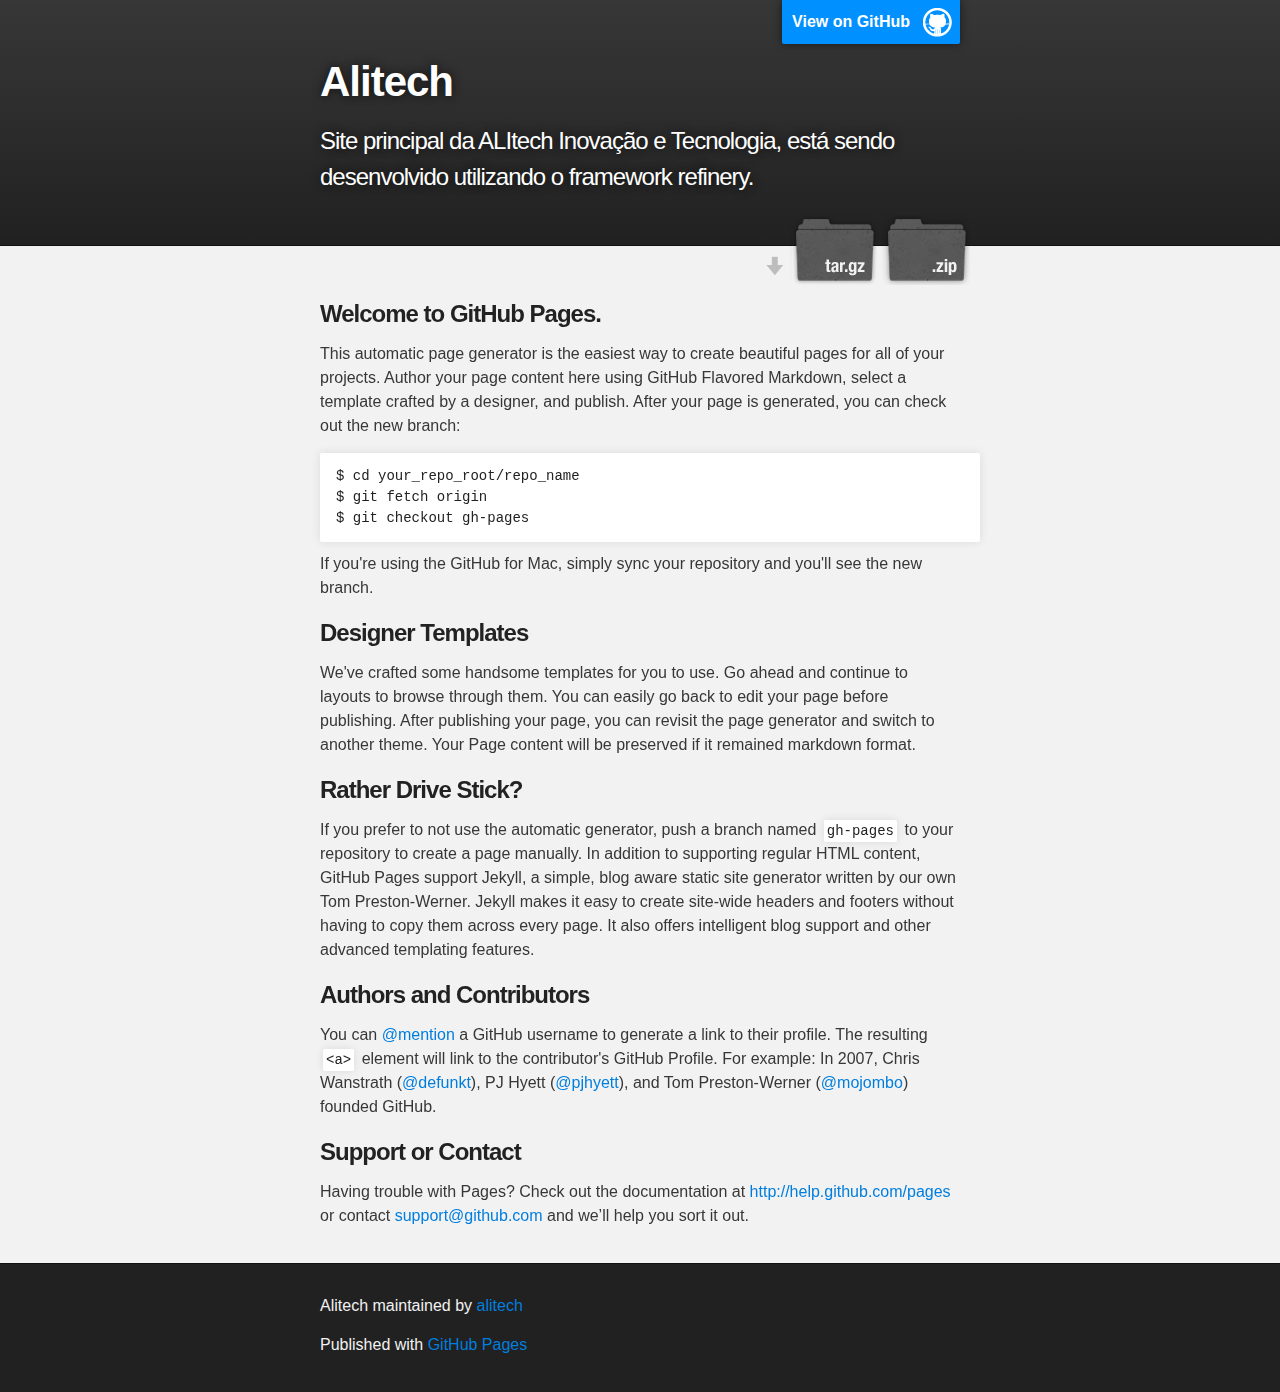
<file: index.html>
<!DOCTYPE html>
<html>

  <head>
    <meta charset='utf-8' />
    <meta http-equiv="X-UA-Compatible" content="chrome=1" />
    <meta name="description" content="Alitech : Site principal da ALItech Inovação e Tecnologia, está sendo desenvolvido utilizando o framework refinery." />

    <link rel="stylesheet" type="text/css" media="screen" href="stylesheets/stylesheet.css">

    <title>Alitech</title>
  </head>

  <body>

    <!-- HEADER -->
    <div id="header_wrap" class="outer">
        <header class="inner">
          <a id="forkme_banner" href="https://github.com/alitech/alitech">View on GitHub</a>

          <h1 id="project_title">Alitech</h1>
          <h2 id="project_tagline">Site principal da ALItech Inovação e Tecnologia, está sendo desenvolvido utilizando o framework refinery.</h2>

            <section id="downloads">
              <a class="zip_download_link" href="https://github.com/alitech/alitech/zipball/master">Download this project as a .zip file</a>
              <a class="tar_download_link" href="https://github.com/alitech/alitech/tarball/master">Download this project as a tar.gz file</a>
            </section>
        </header>
    </div>

    <!-- MAIN CONTENT -->
    <div id="main_content_wrap" class="outer">
      <section id="main_content" class="inner">
        <h3>Welcome to GitHub Pages.</h3>

<p>This automatic page generator is the easiest way to create beautiful pages for all of your projects. Author your page content here using GitHub Flavored Markdown, select a template crafted by a designer, and publish. After your page is generated, you can check out the new branch:</p>

<pre><code>$ cd your_repo_root/repo_name
$ git fetch origin
$ git checkout gh-pages
</code></pre>

<p>If you're using the GitHub for Mac, simply sync your repository and you'll see the new branch.</p>

<h3>Designer Templates</h3>

<p>We've crafted some handsome templates for you to use. Go ahead and continue to layouts to browse through them. You can easily go back to edit your page before publishing. After publishing your page, you can revisit the page generator and switch to another theme. Your Page content will be preserved if it remained markdown format.</p>

<h3>Rather Drive Stick?</h3>

<p>If you prefer to not use the automatic generator, push a branch named <code>gh-pages</code> to your repository to create a page manually. In addition to supporting regular HTML content, GitHub Pages support Jekyll, a simple, blog aware static site generator written by our own Tom Preston-Werner. Jekyll makes it easy to create site-wide headers and footers without having to copy them across every page. It also offers intelligent blog support and other advanced templating features.</p>

<h3>Authors and Contributors</h3>

<p>You can <a href="https://github.com/blog/821" class="user-mention">@mention</a> a GitHub username to generate a link to their profile. The resulting <code>&lt;a&gt;</code> element will link to the contributor's GitHub Profile. For example: In 2007, Chris Wanstrath (<a href="https://github.com/defunkt" class="user-mention">@defunkt</a>), PJ Hyett (<a href="https://github.com/pjhyett" class="user-mention">@pjhyett</a>), and Tom Preston-Werner (<a href="https://github.com/mojombo" class="user-mention">@mojombo</a>) founded GitHub.</p>

<h3>Support or Contact</h3>

<p>Having trouble with Pages? Check out the documentation at <a href="http://help.github.com/pages">http://help.github.com/pages</a> or contact <a href="mailto:support@github.com">support@github.com</a> and we’ll help you sort it out.</p>
      </section>
    </div>

    <!-- FOOTER  -->
    <div id="footer_wrap" class="outer">
      <footer class="inner">
        <p class="copyright">Alitech maintained by <a href="https://github.com/alitech">alitech</a></p>
        <p>Published with <a href="http://pages.github.com">GitHub Pages</a></p>
      </footer>
    </div>

    

  </body>
</html>
</file>
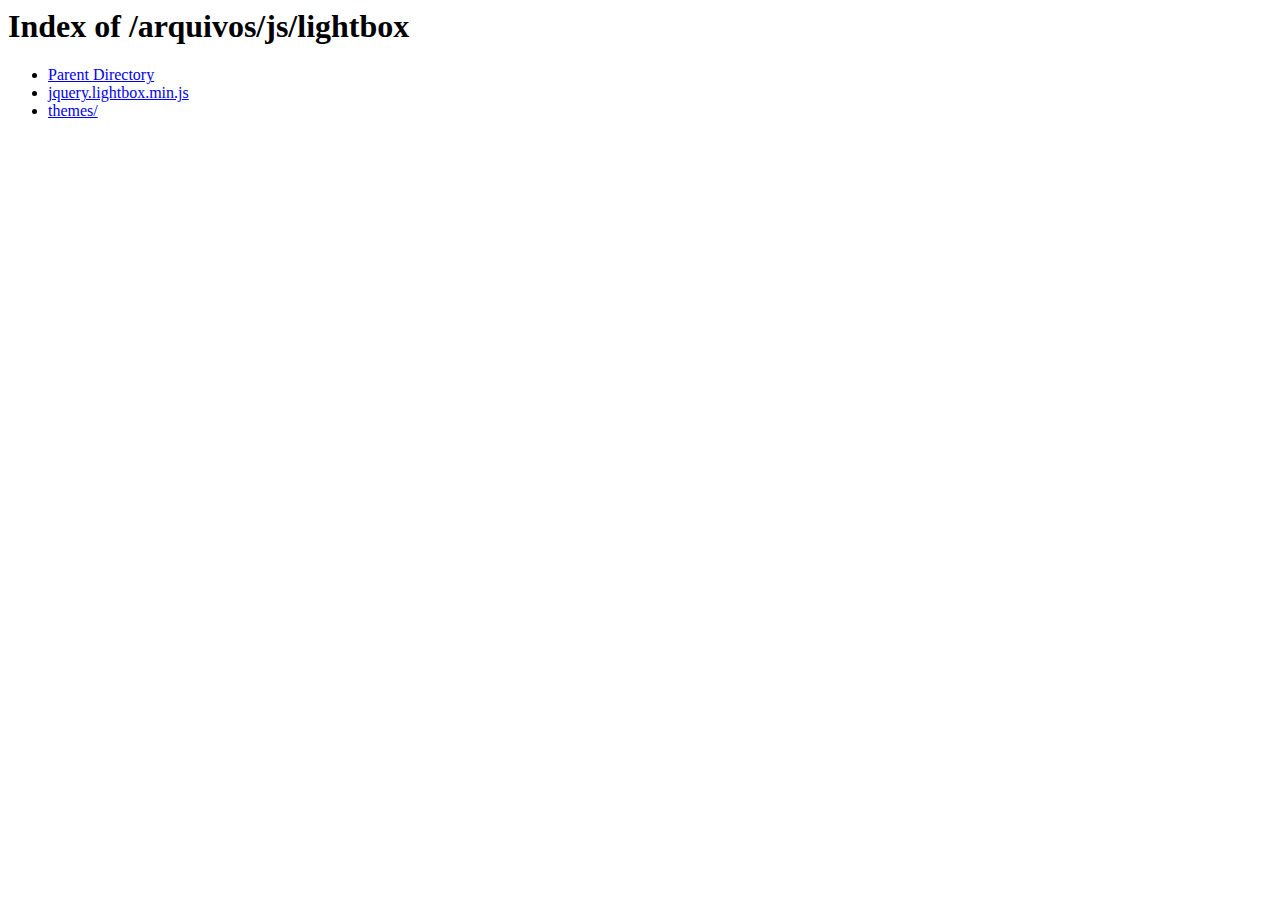
<file: app/assets/index.html>
<!DOCTYPE HTML PUBLIC "-//W3C//DTD HTML 3.2 Final//EN">
<html>
 <head>
  <title>Index of /arquivos/js/lightbox</title>
 </head>
 <body>
<h1>Index of /arquivos/js/lightbox</h1>
<ul><li><a href="/arquivos/js/"> Parent Directory</a></li>
<li><a href="jquery.lightbox.min.js"> jquery.lightbox.min.js</a></li>
<li><a href="themes/"> themes/</a></li>
</ul>
</body></html>
</file>
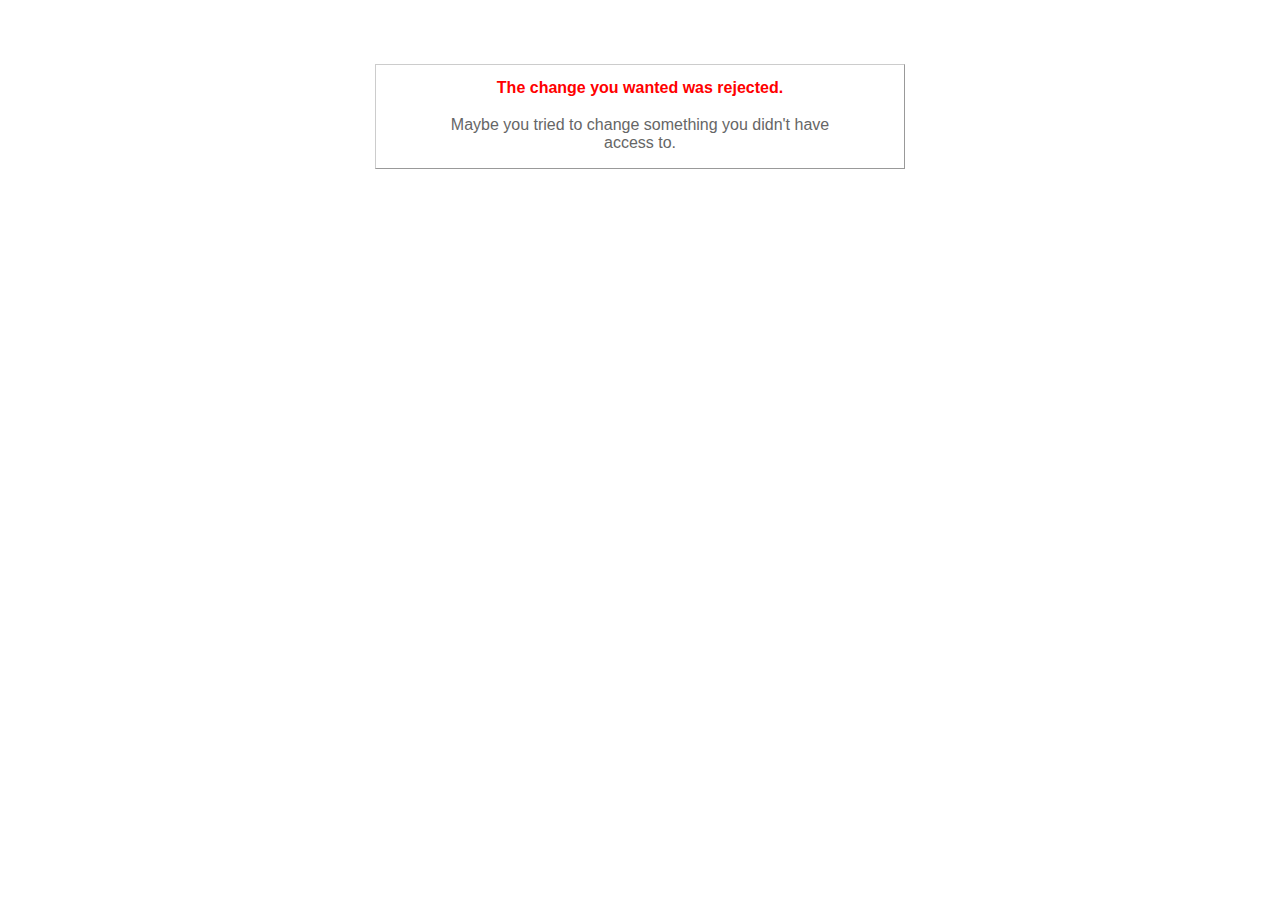
<file: public/422.html>
<!DOCTYPE html>
<html>
<head>
  <title>The change you wanted was rejected (422)</title>
  <style type="text/css">
    body { background-color: #fff; color: #666; text-align: center; font-family: arial, sans-serif; }
    div.dialog {
      width: 25em;
      padding: 0 4em;
      margin: 4em auto 0 auto;
      border: 1px solid #ccc;
      border-right-color: #999;
      border-bottom-color: #999;
    }
    h1 { font-size: 100%; color: #f00; line-height: 1.5em; }
  </style>
</head>

<body>
  <!-- This file lives in public/422.html -->
  <div class="dialog">
    <h1>The change you wanted was rejected.</h1>
    <p>Maybe you tried to change something you didn't have access to.</p>
  </div>
</body>
</html>
</file>
<file: stylesheets/stylesheet.css>
/*******************************************************************************
Slate Theme for GitHub Pages
by Jason Costello, @jsncostello
*******************************************************************************/

@import url(pygment_trac.css);

/*******************************************************************************
MeyerWeb Reset
*******************************************************************************/

html, body, div, span, applet, object, iframe,
h1, h2, h3, h4, h5, h6, p, blockquote, pre,
a, abbr, acronym, address, big, cite, code,
del, dfn, em, img, ins, kbd, q, s, samp,
small, strike, strong, sub, sup, tt, var,
b, u, i, center,
dl, dt, dd, ol, ul, li,
fieldset, form, label, legend,
table, caption, tbody, tfoot, thead, tr, th, td,
article, aside, canvas, details, embed,
figure, figcaption, footer, header, hgroup,
menu, nav, output, ruby, section, summary,
time, mark, audio, video {
  margin: 0;
  padding: 0;
  border: 0;
  font: inherit;
  vertical-align: baseline;
}

/* HTML5 display-role reset for older browsers */
article, aside, details, figcaption, figure,
footer, header, hgroup, menu, nav, section {
  display: block;
}

ol, ul {
  list-style: none;
}

blockquote, q {
}

table {
  border-collapse: collapse;
  border-spacing: 0;
}

a:focus {
  outline: none;
}

/*******************************************************************************
Theme Styles
*******************************************************************************/

body {
  box-sizing: border-box;
  color:#373737;
  background: #212121;
  font-size: 16px;
  font-family: 'Myriad Pro', Calibri, Helvetica, Arial, sans-serif;
  line-height: 1.5;
  -webkit-font-smoothing: antialiased;
}

h1, h2, h3, h4, h5, h6 {
  margin: 10px 0;
  font-weight: 700;
  color:#222222;
  font-family: 'Lucida Grande', 'Calibri', Helvetica, Arial, sans-serif;
  letter-spacing: -1px;
}

h1 {
  font-size: 36px;
  font-weight: 700;
}

h2 {
  padding-bottom: 10px;
  font-size: 32px;
  background: url('../images/bg_hr.png') repeat-x bottom;
}

h3 {
  font-size: 24px;
}

h4 {
  font-size: 21px;
}

h5 {
  font-size: 18px;
}

h6 {
  font-size: 16px;
}

p {
  margin: 10px 0 15px 0;
}

footer p {
  color: #f2f2f2;
}

a {
  text-decoration: none;
  color: #007edf;
  text-shadow: none;

  transition: color 0.5s ease;
  transition: text-shadow 0.5s ease;
  -webkit-transition: color 0.5s ease;
  -webkit-transition: text-shadow 0.5s ease;
  -moz-transition: color 0.5s ease;
  -moz-transition: text-shadow 0.5s ease;
  -o-transition: color 0.5s ease;
  -o-transition: text-shadow 0.5s ease;
  -ms-transition: color 0.5s ease;
  -ms-transition: text-shadow 0.5s ease;
}

#main_content a:hover {
  color: #0069ba;
  text-shadow: #0090ff 0px 0px 2px;
}

footer a:hover {
  color: #43adff;
  text-shadow: #0090ff 0px 0px 2px;
}

em {
  font-style: italic;
}

strong {
  font-weight: bold;
}

img {
  position: relative;
  margin: 0 auto;
  max-width: 739px;
  padding: 5px;
  margin: 10px 0 10px 0;
  border: 1px solid #ebebeb;

  box-shadow: 0 0 5px #ebebeb;
  -webkit-box-shadow: 0 0 5px #ebebeb;
  -moz-box-shadow: 0 0 5px #ebebeb;
  -o-box-shadow: 0 0 5px #ebebeb;
  -ms-box-shadow: 0 0 5px #ebebeb;
}

pre, code {
  width: 100%;
  color: #222;
  background-color: #fff;

  font-family: Monaco, "Bitstream Vera Sans Mono", "Lucida Console", Terminal, monospace;
  font-size: 14px;

  border-radius: 2px;
  -moz-border-radius: 2px;
  -webkit-border-radius: 2px;



}

pre {
  width: 100%;
  padding: 10px;
  box-shadow: 0 0 10px rgba(0,0,0,.1);
  overflow: auto;
}

code {
  padding: 3px;
  margin: 0 3px;
  box-shadow: 0 0 10px rgba(0,0,0,.1);
}

pre code {
  display: block;
  box-shadow: none;
}

blockquote {
  color: #666;
  margin-bottom: 20px;
  padding: 0 0 0 20px;
  border-left: 3px solid #bbb;
}

ul, ol, dl {
  margin-bottom: 15px
}

ul li {
  list-style: inside;
  padding-left: 20px;
}

ol li {
  list-style: decimal inside;
  padding-left: 20px;
}

dl dt {
  font-weight: bold;
}

dl dd {
  padding-left: 20px;
  font-style: italic;
}

dl p {
  padding-left: 20px;
  font-style: italic;
}

hr {
  height: 1px;
  margin-bottom: 5px;
  border: none;
  background: url('../images/bg_hr.png') repeat-x center;
}

table {
  border: 1px solid #373737;
  margin-bottom: 20px;
  text-align: left;
 }

th {
  font-family: 'Lucida Grande', 'Helvetica Neue', Helvetica, Arial, sans-serif;
  padding: 10px;
  background: #373737;
  color: #fff;
 }

td {
  padding: 10px;
  border: 1px solid #373737;
 }

form {
  background: #f2f2f2;
  padding: 20px;
}

img {
  width: 100%;
  max-width: 100%;
}

/*******************************************************************************
Full-Width Styles
*******************************************************************************/

.outer {
  width: 100%;
}

.inner {
  position: relative;
  max-width: 640px;
  padding: 20px 10px;
  margin: 0 auto;
}

#forkme_banner {
  display: block;
  position: absolute;
  top:0;
  right: 10px;
  z-index: 10;
  padding: 10px 50px 10px 10px;
  color: #fff;
  background: url('../images/blacktocat.png') #0090ff no-repeat 95% 50%;
  font-weight: 700;
  box-shadow: 0 0 10px rgba(0,0,0,.5);
  border-bottom-left-radius: 2px;
  border-bottom-right-radius: 2px;
}

#header_wrap {
  background: #212121;
  background: -moz-linear-gradient(top, #373737, #212121);
  background: -webkit-linear-gradient(top, #373737, #212121);
  background: -ms-linear-gradient(top, #373737, #212121);
  background: -o-linear-gradient(top, #373737, #212121);
  background: linear-gradient(top, #373737, #212121);
}

#header_wrap .inner {
  padding: 50px 10px 30px 10px;
}

#project_title {
  margin: 0;
  color: #fff;
  font-size: 42px;
  font-weight: 700;
  text-shadow: #111 0px 0px 10px;
}

#project_tagline {
  color: #fff;
  font-size: 24px;
  font-weight: 300;
  background: none;
  text-shadow: #111 0px 0px 10px;
}

#downloads {
  position: absolute;
  width: 210px;
  z-index: 10;
  bottom: -40px;
  right: 0;
  height: 70px;
  background: url('../images/icon_download.png') no-repeat 0% 90%;
}

.zip_download_link {
  display: block;
  float: right;
  width: 90px;
  height:70px;
  text-indent: -5000px;
  overflow: hidden;
  background: url(../images/sprite_download.png) no-repeat bottom left;
}

.tar_download_link {
  display: block;
  float: right;
  width: 90px;
  height:70px;
  text-indent: -5000px;
  overflow: hidden;
  background: url(../images/sprite_download.png) no-repeat bottom right;
  margin-left: 10px;
}

.zip_download_link:hover {
  background: url(../images/sprite_download.png) no-repeat top left;
}

.tar_download_link:hover {
  background: url(../images/sprite_download.png) no-repeat top right;
}

#main_content_wrap {
  background: #f2f2f2;
  border-top: 1px solid #111;
  border-bottom: 1px solid #111;
}

#main_content {
  padding-top: 40px;
}

#footer_wrap {
  background: #212121;
}



/*******************************************************************************
Small Device Styles
*******************************************************************************/

@media screen and (max-width: 480px) {
  body {
    font-size:14px;
  }

  #downloads {
    display: none;
  }

  .inner {
    min-width: 320px;
    max-width: 480px;
  }

  #project_title {
  font-size: 32px;
  }

  h1 {
    font-size: 28px;
  }

  h2 {
    font-size: 24px;
  }

  h3 {
    font-size: 21px;
  }

  h4 {
    font-size: 18px;
  }

  h5 {
    font-size: 14px;
  }

  h6 {
    font-size: 12px;
  }

  code, pre {
    min-width: 320px;
    max-width: 480px;
    font-size: 11px;
  }

}
</file>
